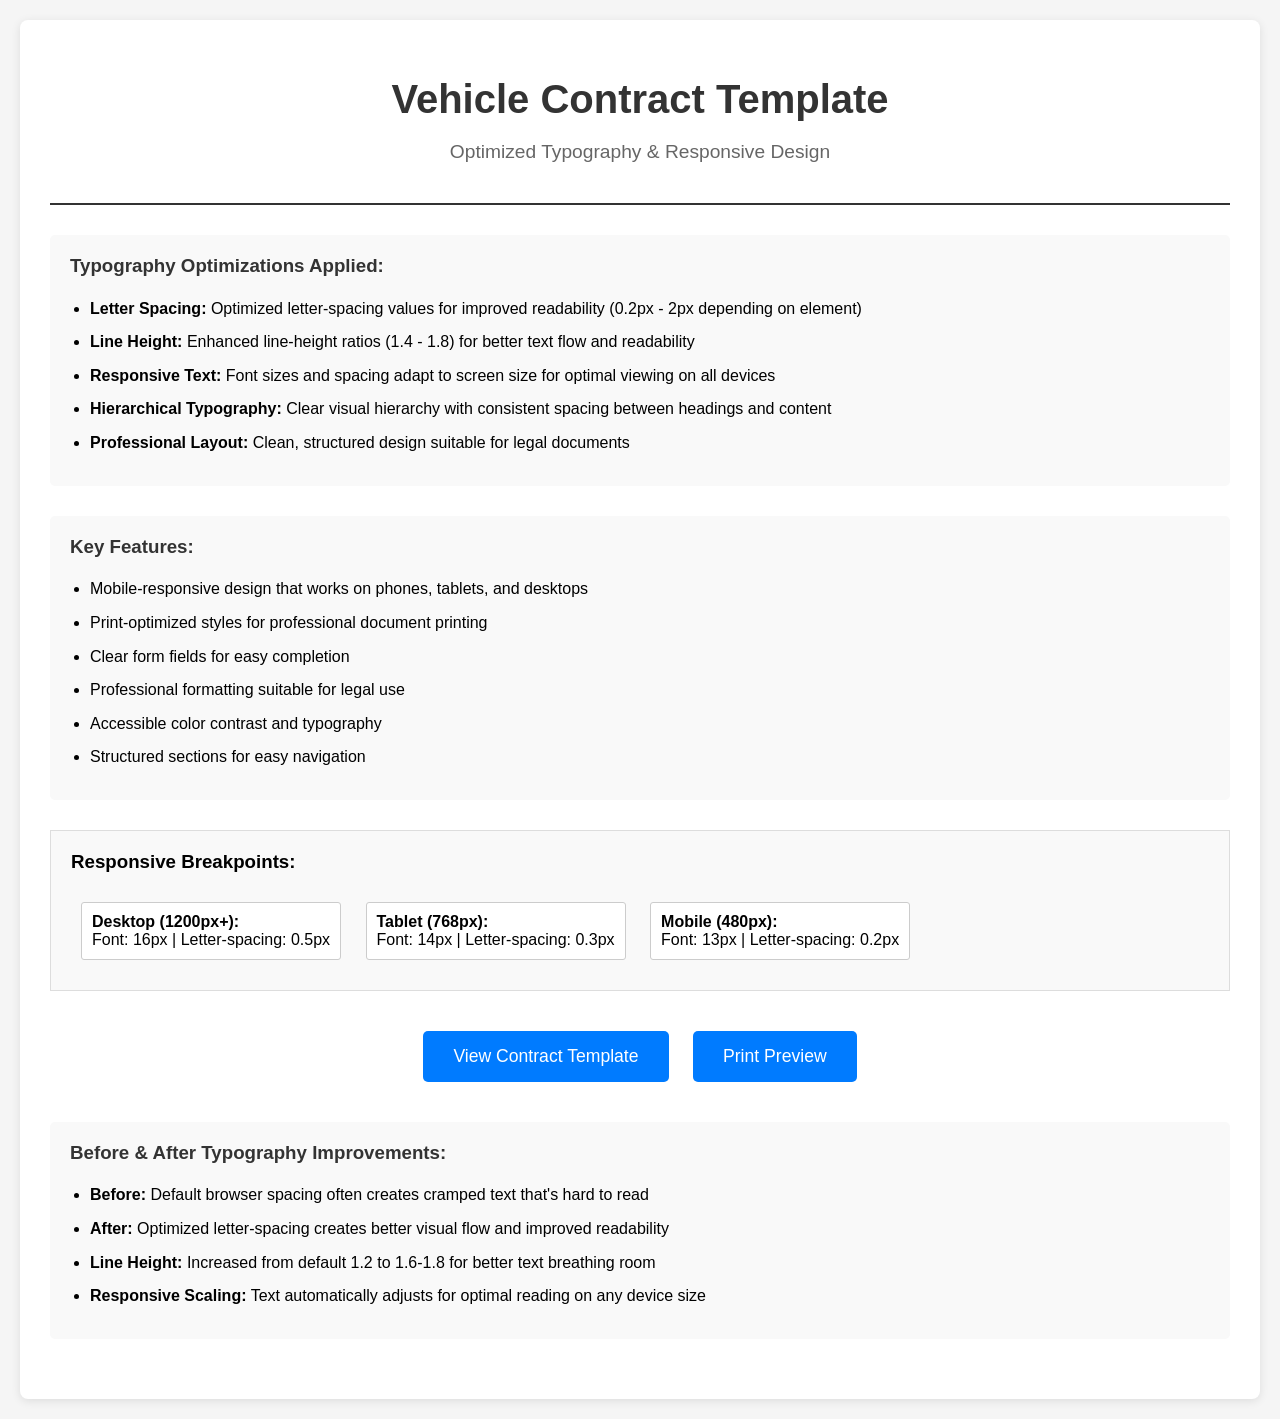
<file: index.html>
<!DOCTYPE html>
<html lang="en">
<head>
    <meta charset="UTF-8">
    <meta name="viewport" content="width=device-width, initial-scale=1.0">
    <title>Vehicle Contract Template - Demo</title>
    <style>
        body {
            font-family: Arial, sans-serif;
            margin: 0;
            padding: 20px;
            background-color: #f5f5f5;
        }
        .demo-container {
            max-width: 1200px;
            margin: 0 auto;
            background: white;
            padding: 30px;
            border-radius: 8px;
            box-shadow: 0 2px 10px rgba(0,0,0,0.1);
        }
        .demo-header {
            text-align: center;
            margin-bottom: 30px;
            border-bottom: 2px solid #333;
            padding-bottom: 20px;
        }
        .demo-title {
            font-size: 2.5rem;
            margin-bottom: 10px;
            color: #333;
        }
        .demo-subtitle {
            font-size: 1.2rem;
            color: #666;
            margin-bottom: 20px;
        }
        .features-list {
            background: #f9f9f9;
            padding: 20px;
            border-radius: 5px;
            margin-bottom: 30px;
        }
        .features-list h3 {
            margin-top: 0;
            color: #333;
        }
        .features-list ul {
            margin: 10px 0;
            padding-left: 20px;
        }
        .features-list li {
            margin-bottom: 8px;
            line-height: 1.6;
        }
        .preview-link {
            display: inline-block;
            background: #007bff;
            color: white;
            padding: 15px 30px;
            text-decoration: none;
            border-radius: 5px;
            font-size: 1.1rem;
            margin: 10px;
            transition: background 0.3s;
        }
        .preview-link:hover {
            background: #0056b3;
        }
        .button-container {
            text-align: center;
            margin: 30px 0;
        }
        .responsive-demo {
            margin: 30px 0;
            padding: 20px;
            border: 1px solid #ddd;
            background: #f9f9f9;
        }
        .responsive-demo h3 {
            margin-top: 0;
        }
        .device-preview {
            display: inline-block;
            margin: 10px;
            padding: 10px;
            border: 1px solid #ccc;
            background: white;
            border-radius: 3px;
        }
    </style>
</head>
<body>
    <div class="demo-container">
        <header class="demo-header">
            <h1 class="demo-title">Vehicle Contract Template</h1>
            <p class="demo-subtitle">Optimized Typography & Responsive Design</p>
        </header>

        <div class="features-list">
            <h3>Typography Optimizations Applied:</h3>
            <ul>
                <li><strong>Letter Spacing:</strong> Optimized letter-spacing values for improved readability (0.2px - 2px depending on element)</li>
                <li><strong>Line Height:</strong> Enhanced line-height ratios (1.4 - 1.8) for better text flow and readability</li>
                <li><strong>Responsive Text:</strong> Font sizes and spacing adapt to screen size for optimal viewing on all devices</li>
                <li><strong>Hierarchical Typography:</strong> Clear visual hierarchy with consistent spacing between headings and content</li>
                <li><strong>Professional Layout:</strong> Clean, structured design suitable for legal documents</li>
            </ul>
        </div>

        <div class="features-list">
            <h3>Key Features:</h3>
            <ul>
                <li>Mobile-responsive design that works on phones, tablets, and desktops</li>
                <li>Print-optimized styles for professional document printing</li>
                <li>Clear form fields for easy completion</li>
                <li>Professional formatting suitable for legal use</li>
                <li>Accessible color contrast and typography</li>
                <li>Structured sections for easy navigation</li>
            </ul>
        </div>

        <div class="responsive-demo">
            <h3>Responsive Breakpoints:</h3>
            <div class="device-preview">
                <strong>Desktop (1200px+):</strong><br>
                Font: 16px | Letter-spacing: 0.5px
            </div>
            <div class="device-preview">
                <strong>Tablet (768px):</strong><br>
                Font: 14px | Letter-spacing: 0.3px
            </div>
            <div class="device-preview">
                <strong>Mobile (480px):</strong><br>
                Font: 13px | Letter-spacing: 0.2px
            </div>
        </div>

        <div class="button-container">
            <a href="vehicle-contract.html" class="preview-link" target="_blank">View Contract Template</a>
            <a href="vehicle-contract.html" class="preview-link" onclick="window.print(); return false;">Print Preview</a>
        </div>

        <div class="features-list">
            <h3>Before & After Typography Improvements:</h3>
            <ul>
                <li><strong>Before:</strong> Default browser spacing often creates cramped text that's hard to read</li>
                <li><strong>After:</strong> Optimized letter-spacing creates better visual flow and improved readability</li>
                <li><strong>Line Height:</strong> Increased from default 1.2 to 1.6-1.8 for better text breathing room</li>
                <li><strong>Responsive Scaling:</strong> Text automatically adjusts for optimal reading on any device size</li>
            </ul>
        </div>
    </div>
</body>
</html>
</file>
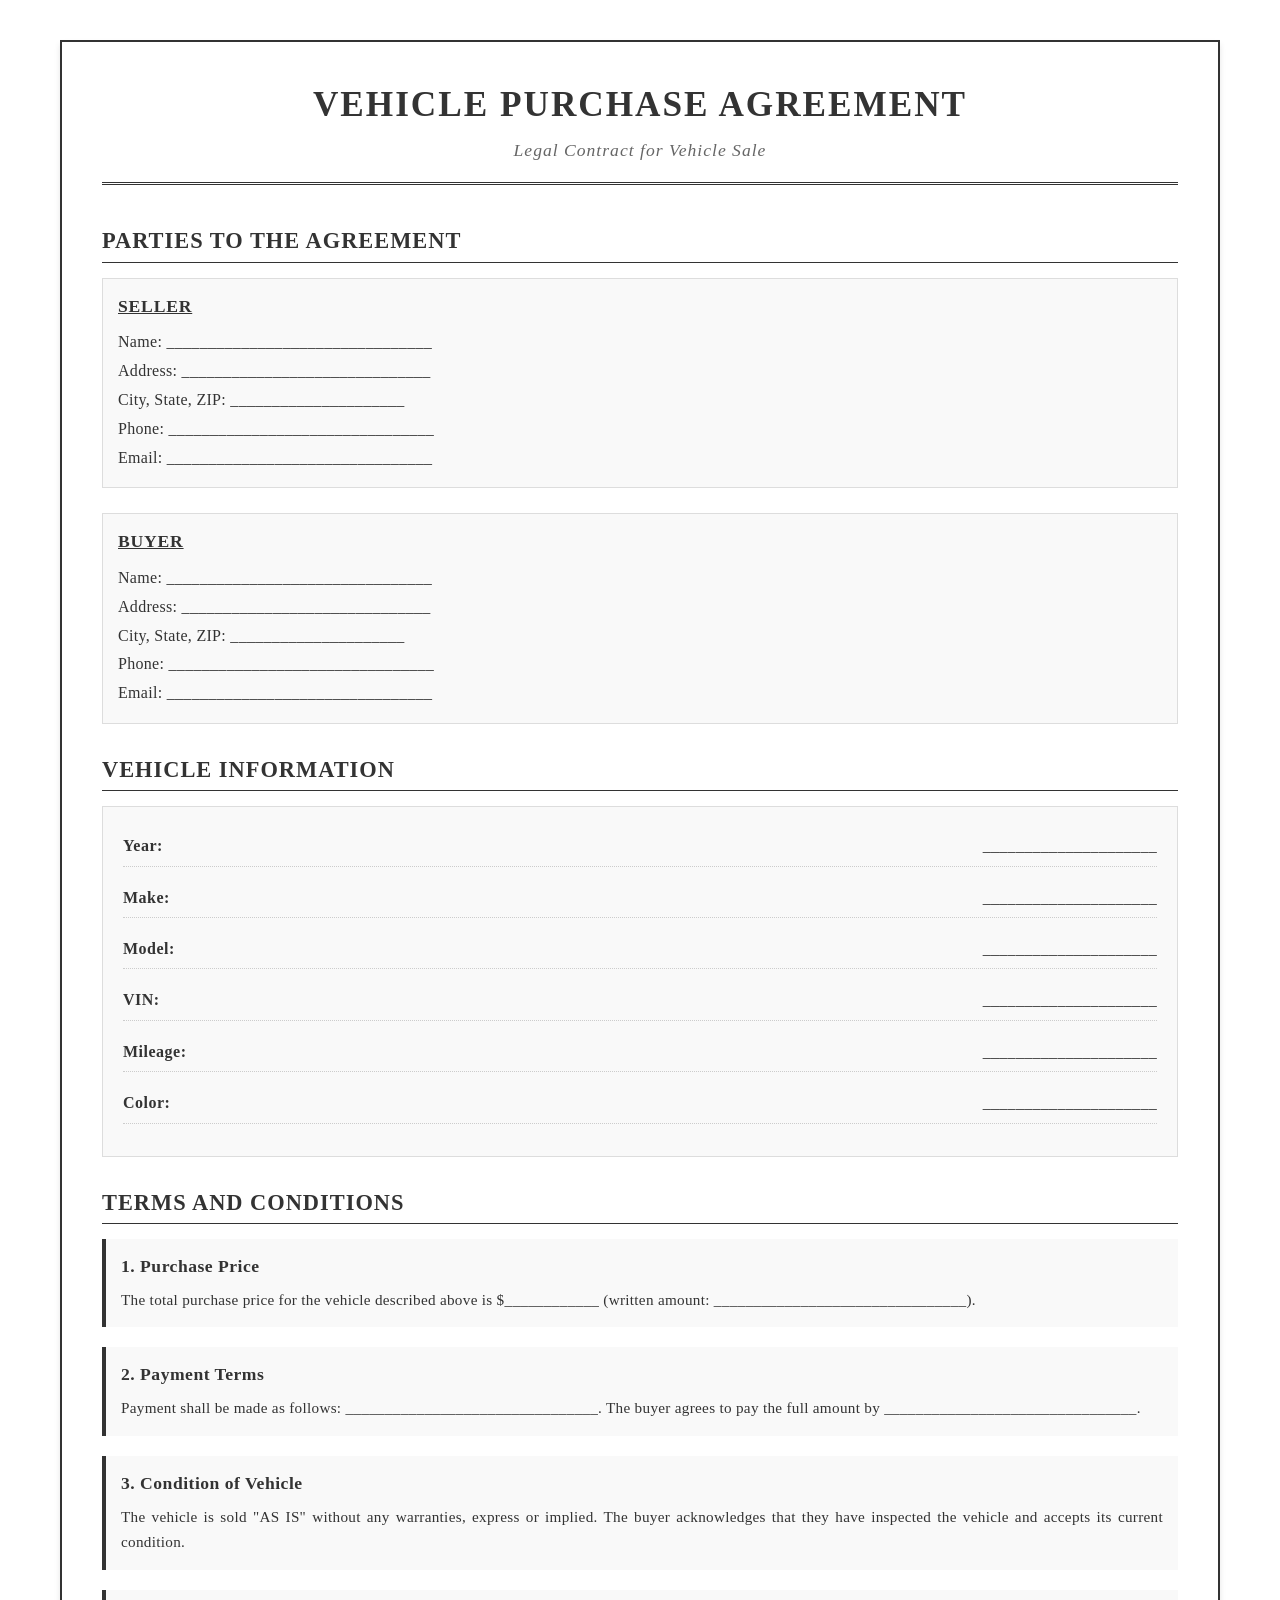
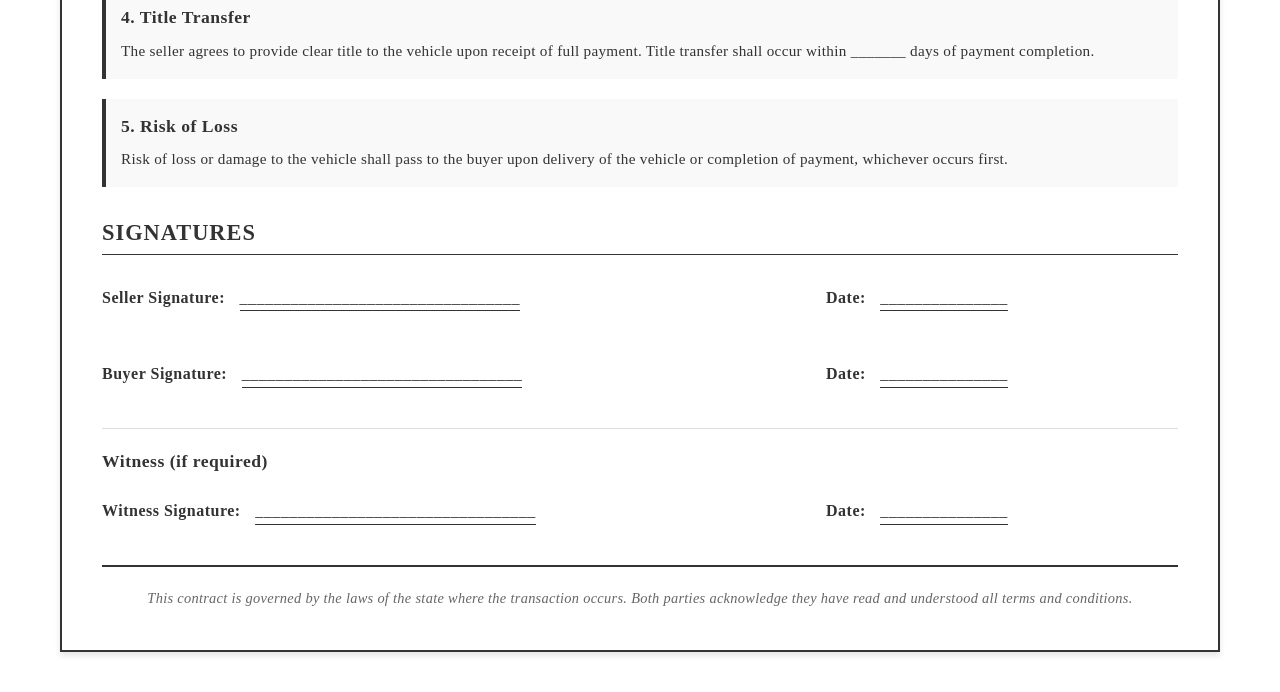
<file: vehicle-contract.html>
<!DOCTYPE html>
<html lang="en">
<head>
    <meta charset="UTF-8">
    <meta name="viewport" content="width=device-width, initial-scale=1.0">
    <title>Vehicle Sale Contract</title>
    <link rel="stylesheet" href="contract-styles.css">
</head>
<body>
    <div class="contract-container">
        <header class="contract-header">
            <h1 class="contract-title">VEHICLE PURCHASE AGREEMENT</h1>
            <p class="contract-subtitle">Legal Contract for Vehicle Sale</p>
        </header>

        <section class="contract-content">
            <div class="party-section">
                <h2 class="section-title">PARTIES TO THE AGREEMENT</h2>
                
                <div class="party-info">
                    <h3 class="party-title">SELLER</h3>
                    <p class="party-details">
                        Name: ________________________________<br>
                        Address: ______________________________<br>
                        City, State, ZIP: _____________________<br>
                        Phone: ________________________________<br>
                        Email: ________________________________
                    </p>
                </div>

                <div class="party-info">
                    <h3 class="party-title">BUYER</h3>
                    <p class="party-details">
                        Name: ________________________________<br>
                        Address: ______________________________<br>
                        City, State, ZIP: _____________________<br>
                        Phone: ________________________________<br>
                        Email: ________________________________
                    </p>
                </div>
            </div>

            <div class="vehicle-section">
                <h2 class="section-title">VEHICLE INFORMATION</h2>
                <div class="vehicle-details">
                    <div class="detail-row">
                        <span class="detail-label">Year:</span>
                        <span class="detail-value">_____________________</span>
                    </div>
                    <div class="detail-row">
                        <span class="detail-label">Make:</span>
                        <span class="detail-value">_____________________</span>
                    </div>
                    <div class="detail-row">
                        <span class="detail-label">Model:</span>
                        <span class="detail-value">_____________________</span>
                    </div>
                    <div class="detail-row">
                        <span class="detail-label">VIN:</span>
                        <span class="detail-value">_____________________</span>
                    </div>
                    <div class="detail-row">
                        <span class="detail-label">Mileage:</span>
                        <span class="detail-value">_____________________</span>
                    </div>
                    <div class="detail-row">
                        <span class="detail-label">Color:</span>
                        <span class="detail-value">_____________________</span>
                    </div>
                </div>
            </div>

            <div class="terms-section">
                <h2 class="section-title">TERMS AND CONDITIONS</h2>
                
                <div class="term-item">
                    <h3 class="term-title">1. Purchase Price</h3>
                    <p class="term-text">The total purchase price for the vehicle described above is $____________ (written amount: ________________________________).</p>
                </div>

                <div class="term-item">
                    <h3 class="term-title">2. Payment Terms</h3>
                    <p class="term-text">Payment shall be made as follows: ________________________________. The buyer agrees to pay the full amount by ________________________________.</p>
                </div>

                <div class="term-item">
                    <h3 class="term-title">3. Condition of Vehicle</h3>
                    <p class="term-text">The vehicle is sold "AS IS" without any warranties, express or implied. The buyer acknowledges that they have inspected the vehicle and accepts its current condition.</p>
                </div>

                <div class="term-item">
                    <h3 class="term-title">4. Title Transfer</h3>
                    <p class="term-text">The seller agrees to provide clear title to the vehicle upon receipt of full payment. Title transfer shall occur within _______ days of payment completion.</p>
                </div>

                <div class="term-item">
                    <h3 class="term-title">5. Risk of Loss</h3>
                    <p class="term-text">Risk of loss or damage to the vehicle shall pass to the buyer upon delivery of the vehicle or completion of payment, whichever occurs first.</p>
                </div>
            </div>

            <div class="signature-section">
                <h2 class="section-title">SIGNATURES</h2>
                
                <div class="signature-block">
                    <div class="signature-line">
                        <div class="signature-field">
                            <span class="signature-label">Seller Signature:</span>
                            <span class="signature-space">_________________________________</span>
                        </div>
                        <div class="date-field">
                            <span class="date-label">Date:</span>
                            <span class="date-space">_______________</span>
                        </div>
                    </div>
                    
                    <div class="signature-line">
                        <div class="signature-field">
                            <span class="signature-label">Buyer Signature:</span>
                            <span class="signature-space">_________________________________</span>
                        </div>
                        <div class="date-field">
                            <span class="date-label">Date:</span>
                            <span class="date-space">_______________</span>
                        </div>
                    </div>
                </div>

                <div class="witness-section">
                    <h3 class="witness-title">Witness (if required)</h3>
                    <div class="signature-line">
                        <div class="signature-field">
                            <span class="signature-label">Witness Signature:</span>
                            <span class="signature-space">_________________________________</span>
                        </div>
                        <div class="date-field">
                            <span class="date-label">Date:</span>
                            <span class="date-space">_______________</span>
                        </div>
                    </div>
                </div>
            </div>
        </section>

        <footer class="contract-footer">
            <p class="footer-text">This contract is governed by the laws of the state where the transaction occurs. Both parties acknowledge they have read and understood all terms and conditions.</p>
        </footer>
    </div>
</body>
</html>
</file>
<file: contract-styles.css>
/* Vehicle Contract Template - Optimized Typography */

/* CSS Reset and Base Styles */
* {
    margin: 0;
    padding: 0;
    box-sizing: border-box;
}

body {
    font-family: 'Georgia', 'Times New Roman', serif;
    font-size: 16px;
    line-height: 1.6;
    letter-spacing: 0.5px; /* Optimized letter spacing for readability */
    color: #333;
    background-color: #fff;
    max-width: 1200px;
    margin: 0 auto;
    padding: 20px;
}

/* Container */
.contract-container {
    background: white;
    border: 2px solid #333;
    padding: 40px;
    margin: 20px 0;
    box-shadow: 0 4px 6px rgba(0, 0, 0, 0.1);
}

/* Header Styles */
.contract-header {
    text-align: center;
    margin-bottom: 40px;
    border-bottom: 3px double #333;
    padding-bottom: 20px;
}

.contract-title {
    font-size: 2.2rem;
    font-weight: bold;
    letter-spacing: 2px; /* Increased spacing for title emphasis */
    line-height: 1.3;
    margin-bottom: 10px;
    text-transform: uppercase;
}

.contract-subtitle {
    font-size: 1.1rem;
    letter-spacing: 1px;
    line-height: 1.4;
    font-style: italic;
    color: #666;
}

/* Section Styles */
.contract-content {
    margin-bottom: 30px;
}

.section-title {
    font-size: 1.4rem;
    font-weight: bold;
    letter-spacing: 1px;
    line-height: 1.4;
    margin: 30px 0 15px 0;
    text-transform: uppercase;
    border-bottom: 1px solid #333;
    padding-bottom: 5px;
}

/* Party Information */
.party-section {
    margin-bottom: 30px;
}

.party-info {
    margin-bottom: 25px;
    padding: 15px;
    border: 1px solid #ddd;
    background-color: #f9f9f9;
}

.party-title {
    font-size: 1.1rem;
    font-weight: bold;
    letter-spacing: 0.8px;
    line-height: 1.4;
    margin-bottom: 10px;
    text-decoration: underline;
}

.party-details {
    font-size: 1rem;
    letter-spacing: 0.3px;
    line-height: 1.8; /* Increased line height for form fields */
}

/* Vehicle Details */
.vehicle-section {
    margin-bottom: 30px;
}

.vehicle-details {
    padding: 20px;
    border: 1px solid #ddd;
    background-color: #f9f9f9;
}

.detail-row {
    display: flex;
    justify-content: space-between;
    align-items: center;
    margin-bottom: 12px;
    padding: 8px 0;
    border-bottom: 1px dotted #ccc;
}

.detail-label {
    font-weight: bold;
    letter-spacing: 0.5px;
    line-height: 1.4;
    min-width: 120px;
}

.detail-value {
    flex: 1;
    text-align: right;
    letter-spacing: 0.3px;
    line-height: 1.4;
}

/* Terms and Conditions */
.terms-section {
    margin-bottom: 30px;
}

.term-item {
    margin-bottom: 20px;
    padding: 15px;
    border-left: 4px solid #333;
    background-color: #f9f9f9;
}

.term-title {
    font-size: 1.1rem;
    font-weight: bold;
    letter-spacing: 0.5px;
    line-height: 1.4;
    margin-bottom: 8px;
}

.term-text {
    font-size: 0.95rem;
    letter-spacing: 0.3px;
    line-height: 1.7; /* Increased line height for better readability */
    text-align: justify;
}

/* Signature Section */
.signature-section {
    margin-bottom: 30px;
}

.signature-block {
    margin: 20px 0;
}

.signature-line {
    display: flex;
    justify-content: space-between;
    align-items: center;
    margin-bottom: 30px;
    padding: 10px 0;
}

.signature-field {
    flex: 2;
    margin-right: 20px;
}

.date-field {
    flex: 1;
}

.signature-label,
.date-label {
    font-weight: bold;
    letter-spacing: 0.5px;
    line-height: 1.4;
    margin-right: 10px;
}

.signature-space,
.date-space {
    border-bottom: 1px solid #333;
    letter-spacing: 0.5px;
    display: inline-block;
    min-width: 250px;
}

.date-space {
    min-width: 120px;
}

.witness-section {
    margin-top: 30px;
    padding-top: 20px;
    border-top: 1px solid #ddd;
}

.witness-title {
    font-size: 1.1rem;
    font-weight: bold;
    letter-spacing: 0.5px;
    line-height: 1.4;
    margin-bottom: 15px;
}

/* Footer */
.contract-footer {
    border-top: 2px solid #333;
    padding-top: 20px;
    margin-top: 30px;
}

.footer-text {
    font-size: 0.9rem;
    letter-spacing: 0.3px;
    line-height: 1.6;
    text-align: center;
    font-style: italic;
    color: #666;
}

/* Responsive Design */
@media screen and (max-width: 768px) {
    body {
        font-size: 14px;
        padding: 10px;
        letter-spacing: 0.3px; /* Reduced letter spacing for mobile */
    }
    
    .contract-container {
        padding: 20px;
        margin: 10px 0;
    }
    
    .contract-title {
        font-size: 1.8rem;
        letter-spacing: 1.5px;
        line-height: 1.2;
    }
    
    .contract-subtitle {
        font-size: 1rem;
        letter-spacing: 0.8px;
    }
    
    .section-title {
        font-size: 1.2rem;
        letter-spacing: 0.8px;
    }
    
    .signature-line {
        flex-direction: column;
        align-items: stretch;
    }
    
    .signature-field {
        margin-right: 0;
        margin-bottom: 15px;
    }
    
    .signature-space,
    .date-space {
        min-width: 100%;
        margin-top: 5px;
    }
    
    .detail-row {
        flex-direction: column;
        align-items: flex-start;
    }
    
    .detail-value {
        text-align: left;
        margin-top: 5px;
        width: 100%;
    }
}

@media screen and (max-width: 480px) {
    body {
        font-size: 13px;
        letter-spacing: 0.2px; /* Further reduced for small screens */
    }
    
    .contract-container {
        padding: 15px;
        border: 1px solid #333;
    }
    
    .contract-title {
        font-size: 1.5rem;
        letter-spacing: 1px;
    }
    
    .party-info,
    .vehicle-details,
    .term-item {
        padding: 10px;
    }
    
    .term-text {
        font-size: 0.9rem;
        letter-spacing: 0.2px;
        line-height: 1.6;
    }
}

/* Print Styles */
@media print {
    body {
        font-size: 12pt;
        letter-spacing: 0.5px;
        line-height: 1.5;
        max-width: none;
        margin: 0;
        padding: 0;
    }
    
    .contract-container {
        border: 2px solid #000;
        padding: 30px;
        margin: 0;
        box-shadow: none;
        page-break-inside: avoid;
    }
    
    .contract-title {
        font-size: 18pt;
        letter-spacing: 2px;
    }
    
    .section-title {
        font-size: 14pt;
        letter-spacing: 1px;
    }
    
    .term-text {
        letter-spacing: 0.3px;
        line-height: 1.6;
    }
}
</file>
